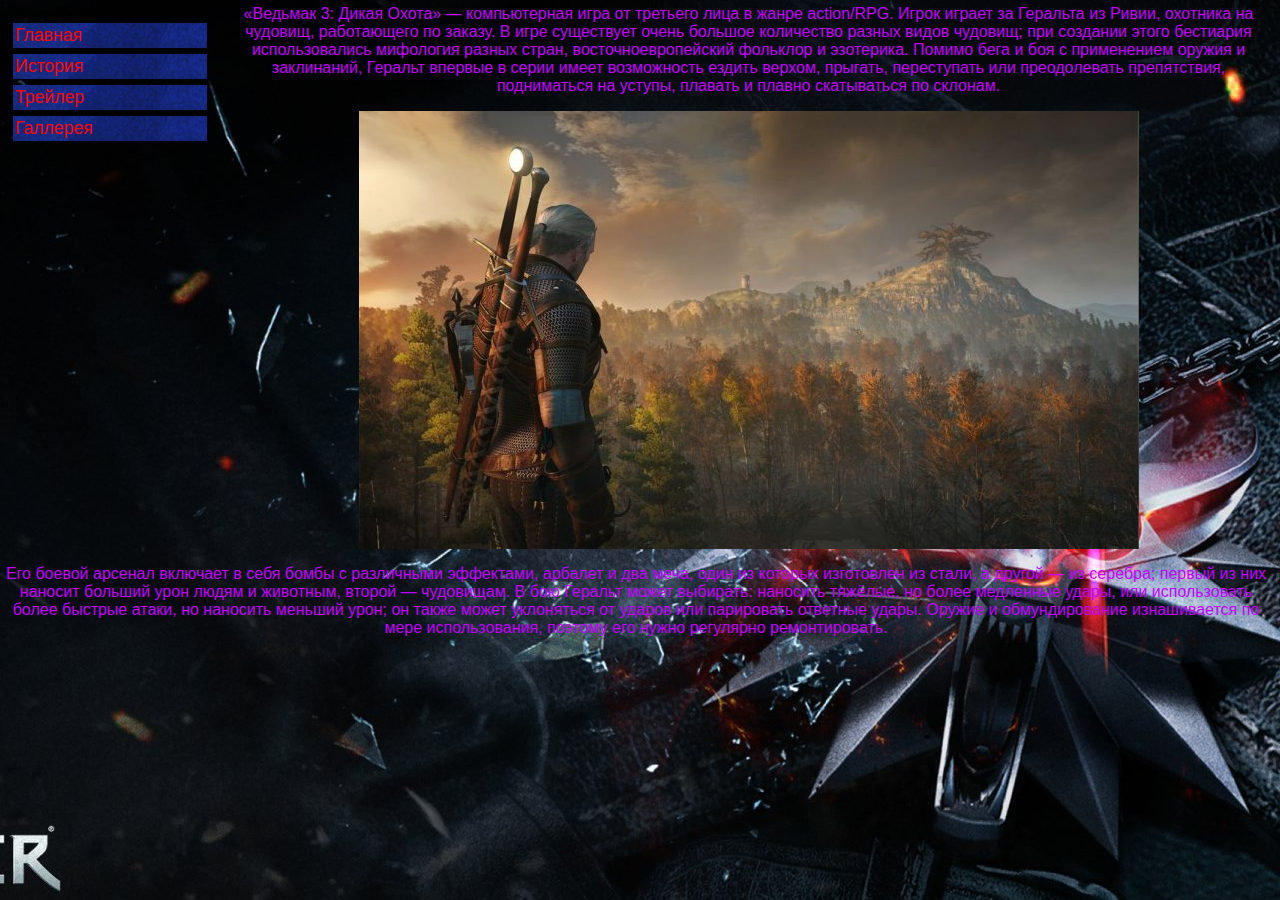
<file: Solo/index3.html>
<!DOCTYPE>
 <html>
     <head>
         <title>The Wither</title>
         <meta http-equiv="Content-Type" content="text/html; charset=UTF-8">
         <link rel="stylesheet" type="text/css" href="css/style2.css">
     </head>
  <body>
</div>
<div id="menu">
<div><a href="index.html">Главная</a></div>
<div><a href="index3.html">История</a></div>
<div><a href="index2.html">Трейлер</a></div>
<div><a href="index4.html">Галлерея</a></div>
</div>
<center>
    <h1></h1>
    <p>
        «Ведьмак 3: Дикая Охота» — компьютерная игра от третьего лица в жанре action/RPG. Игрок играет за Геральта из Ривии, охотника на чудовищ, работающего по заказу. В игре существует очень большое количество разных видов чудовищ; при создании этого бестиария использовались мифология разных стран, восточноевропейский фольклор и эзотерика. Помимо бега и боя с применением оружия и заклинаний, Геральт впервые в серии имеет возможность ездить верхом, прыгать, переступать или преодолевать препятствия, подниматься на уступы, плавать и плавно скатываться по склонам.
    </p>
    <p><center><img src="img/9.jpg" ></center></p>
    <p>
        Его боевой арсенал включает в себя бомбы с различными эффектами, арбалет и два меча, один из которых изготовлен из стали, а другой — из серебра; первый из них наносит больший урон людям и животным, второй — чудовищам. В бою Геральт может выбирать: наносить тяжёлые, но более медленные удары, или использовать более быстрые атаки, но наносить меньший урон; он также может уклоняться от ударов или парировать ответные удары. Оружие и обмундирование изнашивается по мере использования, поэтому его нужно регулярно ремонтировать.
    </p>
    

    <p>

    </p>
</center>
</body>
 </html>
</file>
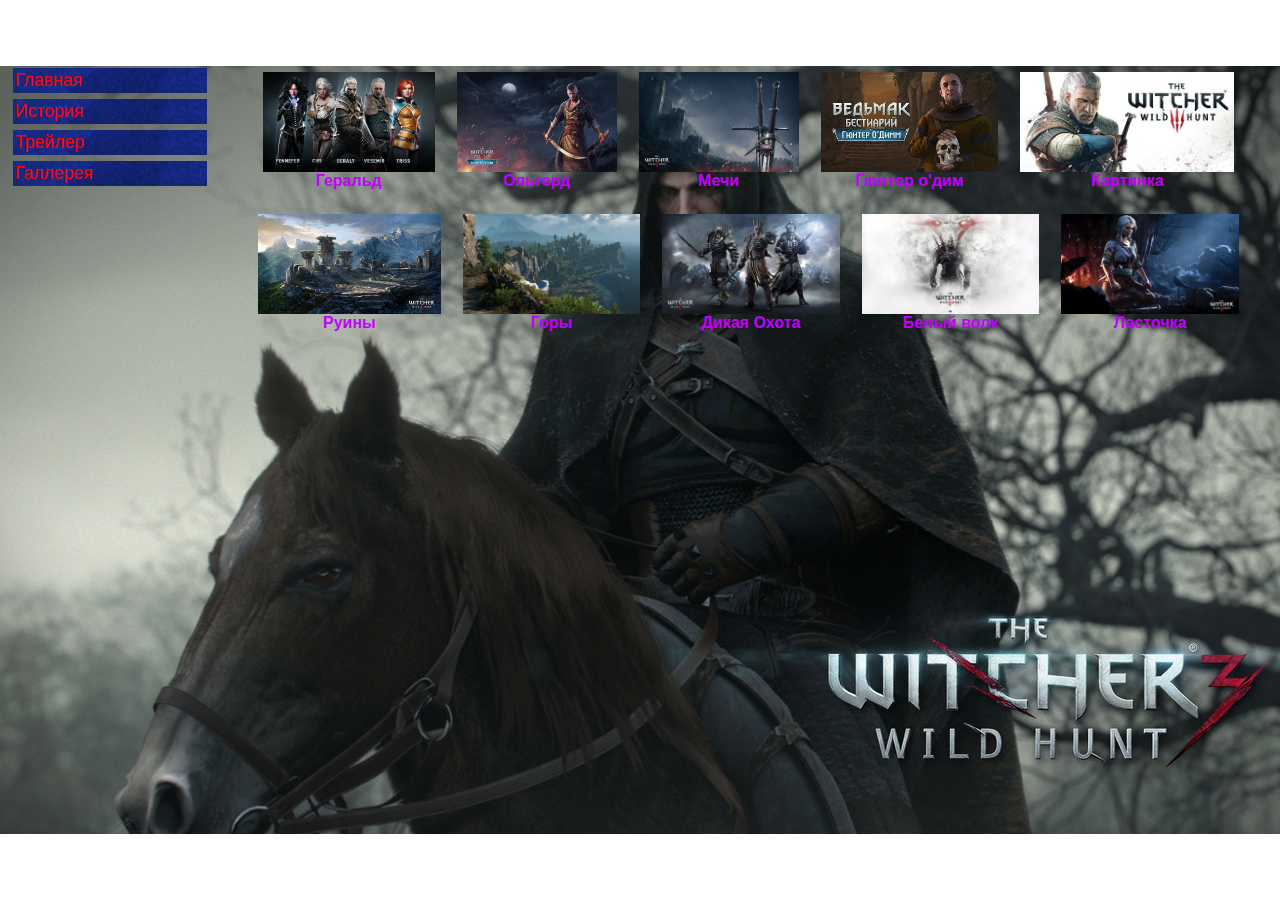
<file: Solo/index4.html>
<!DOCTYPE>
 <html>
     <head>
         <title>The Wither</title>
         <script language = "JavaScript">
            var bigsize = "300";
            var smallsize = "100"; 
            function changeSizeImage(im) {
              if(im.height == bigsize) im.height = smallsize;
              else im.height = bigsize;
            }
            </script>
         <meta http-equiv="Content-Type" content="text/html; charset=UTF-8">
         <link rel="stylesheet" type="text/css" href="css/style4.css">
     </head>
  <body>
</div>
<div id="menu">
<div><a href="index.html">Главная</a></div>
<div><a href="index3.html">История</a></div>
<div><a href="index2.html">Трейлер</a></div>
<div><a href="index4.html">Галлерея</a></div>
</div>
<div id="content"> 
    <table id="gallery" align="center">
    <tr>
    <td>
    <img src="img/d.jpeg" height="100" onclick="changeSizeImage(this)">
    <br><b>Геральд</b><br><span class="txtgal"> </span>
    </td>
      <td>
    <img src="img/y.jpeg" height="100" onclick="changeSizeImage(this)">
    <br><b>Ольгерд</b><br><span class="txtgal"></span>
    </td>
      <td>
    <img src="img/17.jpg" height="100" onclick="changeSizeImage(this)">
    <br><b>Мечи</b><br><span class="txtgal"></span>
    </td>
      <td>
    <img src="img/k.jpg" height="100" onclick="changeSizeImage(this)">
    <br><b>Гюнтер о'дим</b><br><span class="txtgal"></span>
    </td>
      <td>
    <img src="img/s.jpg" height="100"  onclick="changeSizeImage(this)">
    <br><b>Картинка</b><br><span class="txtgal"></span>
   
    </td>
    
    </tr>
    </table>
    <table id="gallery" align="center">
        <tr>
        <td>
        <img src="img/16.jpg" height="100" onclick="changeSizeImage(this)">
        <br><b>Руины</b><br><span class="txtgal"></span>
        </td>
          <td>
        <img src="img/15.jpg" height="100" onclick="changeSizeImage(this)">
        <br><b>Горы</b><br><span class="txtgal"></span>
        </td>
          <td>
        <img src="img/12.jpg" height="100" onclick="changeSizeImage(this)">
        <br><b>Дикая Охота</b><br><span class="txtgal"></span>
        </td>
          <td>
        <img src="img/13.jpg" height="100" onclick="changeSizeImage(this)">
        <br><b>Белый волк</b><br><span class="txtgal"></span>
        </td>
          <td>
        <img src="img/14.jpg" height="100"  onclick="changeSizeImage(this)">
        <br><b>Ласточка</b><br><span class="txtgal"></span>
       
        </td>
        
        </tr>
        </table>
    </div> 
 
   
</body>
 </html>
</file>
<file: Solo/css/style2.css>
body {
    font-family: 'Segoe UI', Tahoma, Geneva, Verdana, sans-serif;
    background: url("../img/8.jpg") no-repeat center center;
    color: rgb(195, 0, 255);
    margin-left: 0;
    margin-top: 5;
}
a:link { /* ссылки */
    color: rgb(255, 2, 2);  
    }
    a:visited { /* посещенные ссылки */ 
    color: rgb(255, 0, 179);
    }
    a:active { /* активные ссылки */
    color: rgb(51, 255, 0); 
    }
    
    #menu {
float: left;
width: 200px;
margin:  5px;
padding: 10px 10px 20px 5px;
    }
    #menu div {
        padding: 2px; /* поля вокруг ссылок */
    }
    #menu a {
        display: block; /* отбражать ссылку как блок */
        padding: 2px; /* поля вокруг ссылок */
        margin: 1px; /* отступы вокруг */
        font-size: 1.1em; /* размер текста */
        text-decoration: none; /* убираем подчеркивание текста */
        background: url("../img/34.jpg") no-repeat center center;
    }
    #menu a:hover {
        background:#02fdb2; /*цвет фона */
        margin: 0; /* убираем поля */
        color: lime green; /* цвет текста */
    }
</file>
<file: Solo/css/style4.css>
body {
    font-family: 'Segoe UI', Tahoma, Geneva, Verdana, sans-serif;
    background: url("../img/2.jpg") no-repeat center center;
    color: rgb(195, 0, 255);
    margin-left: 0;
    margin-top: 5;
}
a:link { /* ссылки */
    color: rgb(255, 2, 2);  
    }
    a:visited { /* посещенные ссылки */ 
    color: rgb(255, 0, 179);
    }
    a:active { /* активные ссылки */
    color: rgb(51, 255, 0); 
    }
    
    #menu {
float: left;
width: 200px;
margin:  5px;
padding: 10px 10px 20px 5px;
    }
    #menu div {
        padding: 2px; /* поля вокруг ссылок */
    }
    #menu a {
        display: block; /* отбражать ссылку как блок */
        padding: 2px; /* поля вокруг ссылок */
        margin: 1px; /* отступы вокруг */
        font-size: 1.1em; /* размер текста */
        text-decoration: none; /* убираем подчеркивание текста */
        background: url("../img/34.jpg") no-repeat center center;
    }
    #menu a:hover {
        background:#02fdb2; /*цвет фона */
        margin: 0; /* убираем поля */
        color: lime green; /* цвет текста */
    }
    #content { /* правая колонка */
        margin: 50px 0px 0px 150px; /* отступы блока */
        padding: 10px; /* поля внутри блока */
        height: 80%; /* высота блока */
        overflow: auto;
        }
    #gallery{text-align:center;
        width:80%;
        }
        #gallery td {padding:10px;}
        .txtgal {font-size:12px;}
</file>
